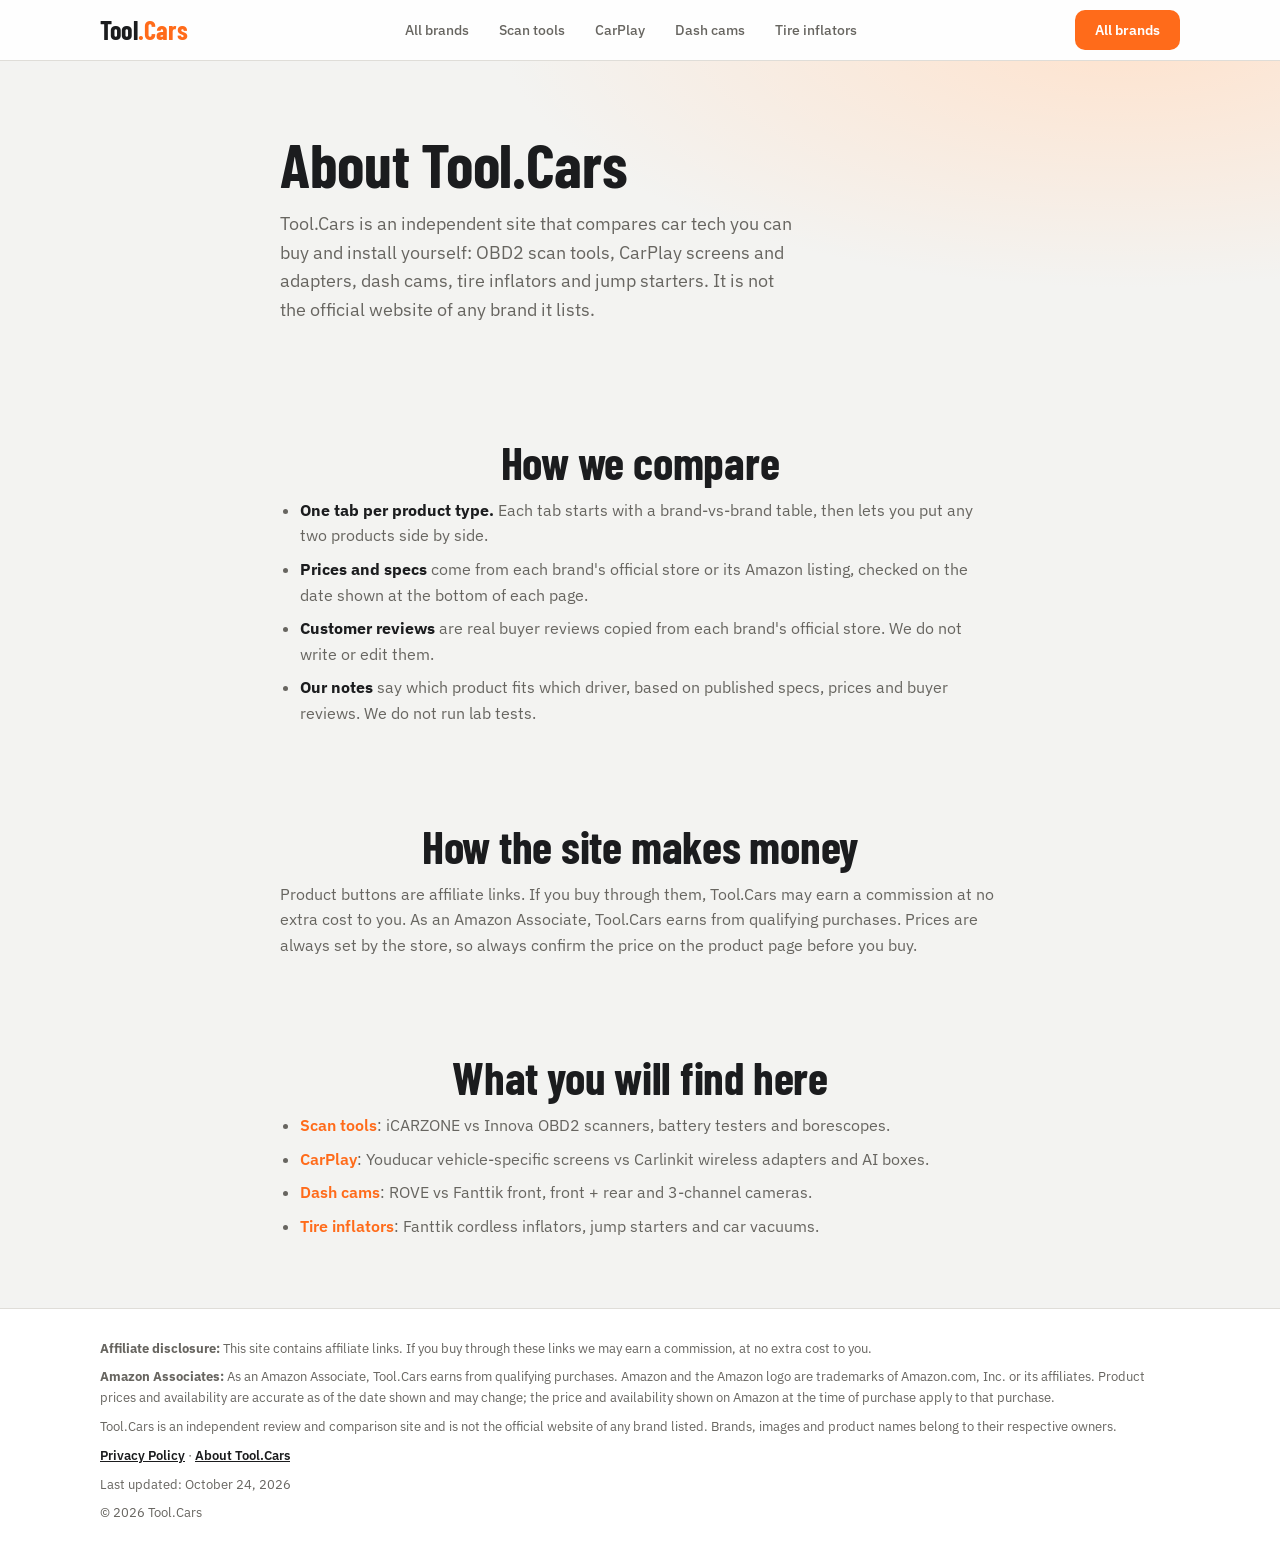
<file: about/index.html>
<!DOCTYPE html>
<html lang="en">
<head>
<meta charset="utf-8">
<meta name="viewport" content="width=device-width, initial-scale=1">
<link rel="icon" type="image/svg+xml" href="/assets/img/logo-t.svg"><link rel="icon" type="image/png" sizes="512x512" href="/assets/img/logo-t-512.png"><link rel="apple-touch-icon" href="/assets/img/logo-t-512.png">
<title>About Tool.Cars – How We Compare Car Tech | Tool.Cars</title>
<meta name="description" content="Who runs Tool.Cars, how products are picked and compared, where prices, specs and reviews come from, and how the site earns affiliate commissions.">
<!-- Google tag (gtag.js) -->
<script async src="https://www.googletagmanager.com/gtag/js?id=AW-18429283112"></script>
<script>
  window.dataLayer = window.dataLayer || [];
  function gtag(){dataLayer.push(arguments);}
  gtag('js', new Date());

  gtag('config', 'AW-18429283112');
</script>
<style>
:root{--a:#ff6b1a;--a-d:#e85a0c;--a-l:#2a1a10;--ink:#f3f4f6;--mut:#9aa1ad;--bg:#0e1015;--card:#171a21;--line:#272c37}
*{box-sizing:border-box;margin:0}
html{scroll-behavior:smooth}
body{font-family:system-ui,-apple-system,"Segoe UI",Roboto,sans-serif;color:var(--ink);background:var(--bg);line-height:1.6}
a{color:inherit;text-decoration:none}
.wrap{max-width:1120px;margin:0 auto;padding:0 20px}
header{position:sticky;top:0;background:rgba(14,16,21,.9);backdrop-filter:blur(8px);border-bottom:1px solid var(--line);z-index:5}
header .wrap{display:flex;justify-content:space-between;align-items:center;height:60px}
.logo{font-weight:800;font-size:22px;letter-spacing:.5px}.logo span{color:var(--a)}
.btn{display:inline-block;background:var(--a);color:#fff;padding:13px 28px;border-radius:999px;font-weight:700;transition:.2s;box-shadow:0 6px 20px rgba(255,107,26,.3)}
.btn:hover{background:var(--a-d);transform:translateY(-2px)}
.btn.sm{padding:9px 20px;font-size:14px;box-shadow:none}
.btn.ghost{background:transparent;border:1px solid var(--line);box-shadow:none}
.btn.ghost:hover{background:var(--card)}
.hero{padding:56px 0 36px;background:radial-gradient(1000px 420px at 85% -10%,#3a1f0f,transparent)}
.hero .wrap{display:grid;grid-template-columns:1.05fr 1fr;gap:44px;align-items:center}
.tag{display:inline-block;background:var(--a-l);color:#ffa66b;padding:5px 16px;border-radius:999px;font-size:13px;font-weight:700}
h1{font-size:clamp(32px,5vw,52px);line-height:1.12;margin:16px 0}
h1 em{font-style:normal;color:var(--a)}
.hero p{color:var(--mut);font-size:18px;margin-bottom:26px;max-width:520px}
.cta{display:flex;gap:12px;flex-wrap:wrap}
.collage{position:relative;height:420px}
.collage img{position:absolute;object-fit:contain;padding:14px;border-radius:28px;border:6px solid var(--card);box-shadow:0 18px 40px rgba(0,0,0,.5);background:#fff}
.collage .a{width:62%;height:78%;left:0;top:0;transform:rotate(-3deg)}
.collage .b{width:54%;height:60%;right:0;bottom:0;transform:rotate(3deg)}
.perks{display:grid;grid-template-columns:repeat(4,1fr);gap:14px;padding:16px 0 12px}
.perk{background:var(--card);border:1px solid var(--line);border-radius:16px;padding:16px;font-size:14px;text-align:center}
.perk b{display:block;font-size:24px}
section{padding:44px 0}
h2{font-size:clamp(26px,3.6vw,36px);margin-bottom:8px;text-align:center}
.sub{color:var(--mut);margin:0 auto 32px;text-align:center;max-width:620px}
.pills{display:flex;gap:10px;flex-wrap:wrap;justify-content:center;margin-bottom:12px}
.pills a{background:var(--card);border:1px solid var(--line);border-radius:999px;padding:8px 18px;font-size:14px;font-weight:600;transition:.2s}
.pills a:hover{border-color:var(--a);color:var(--a)}
.cat{margin-top:44px;scroll-margin-top:80px}
.cat h3.ct{font-size:24px;display:flex;align-items:center;gap:10px}
.cat h3.ct:after{content:"";flex:1;height:1px;background:var(--line)}
.cat p.cd{color:var(--mut);font-size:15px;margin:4px 0 20px}
.grid{display:grid;grid-template-columns:repeat(auto-fill,minmax(250px,1fr));gap:22px}
.card{background:var(--card);border:1px solid var(--line);border-radius:24px;overflow:hidden;display:flex;flex-direction:column;transition:.25s}
.card:hover{box-shadow:0 16px 40px rgba(255,107,26,.25);transform:translateY(-4px);border-color:var(--a)}
.thumb{aspect-ratio:4/3;background:#fff;display:flex;align-items:center;justify-content:center;font-size:76px;position:relative;overflow:hidden}
.thumb.noimg{background:linear-gradient(135deg,#2a1a10,#1b1f29)}
.thumb img{position:absolute;inset:0;width:100%;height:100%;object-fit:contain;padding:18px;transition:.4s}
.card:hover .thumb img{transform:scale(1.05)}
.badge{position:absolute;top:14px;left:14px;background:var(--a);color:#fff;font-size:13px;font-weight:800;padding:4px 14px;border-radius:999px;z-index:1}
.body{padding:20px;display:flex;flex-direction:column;gap:8px;flex:1}
.kind{font-size:12px;font-weight:700;letter-spacing:.8px;text-transform:uppercase;color:var(--a)}
.body h4{font-size:18px;line-height:1.3}
.body ul{list-style:none;padding:0;color:var(--mut);font-size:14px;flex:1}
.body li:before{content:"✓ ";color:var(--a);font-weight:800}
.body .btn{text-align:center;margin-top:10px}
.body .pr{font-size:20px;font-weight:800}
.body .pr s{font-size:14px;color:var(--mut);font-weight:600;margin-left:4px}
.revs{display:grid;grid-template-columns:repeat(auto-fit,minmax(240px,1fr));gap:20px}
.rev{background:var(--card);border:1px solid var(--line);border-radius:22px;padding:22px;display:flex;flex-direction:column;gap:10px}
.stars{color:var(--a);letter-spacing:2px;font-size:18px}
.rev q{font-size:16px;flex:1}
.rev small{color:var(--mut);font-size:13px}
.rev small b{color:var(--ink)}
.note{text-align:center;color:var(--mut);font-size:12px;margin-top:16px}
.final{background:linear-gradient(135deg,#2a1a10,var(--card));border:1px solid var(--line);border-radius:28px;padding:44px 24px;text-align:center}
.final h2{margin-bottom:12px}
footer{border-top:1px solid var(--line);padding:30px 0;color:var(--mut);font-size:13px;margin-top:24px}
footer p{margin-bottom:8px}
footer a.pp{text-decoration:underline;font-weight:600;color:var(--ink)}
@media(max-width:760px){.hero .wrap{grid-template-columns:1fr}.collage{height:320px}.perks{grid-template-columns:1fr 1fr}.grid{grid-template-columns:1fr}}

.cmp-toggle{text-align:center;margin-top:10px}
.cmp-toggle button{font:inherit;cursor:pointer;border:0}
.cmp-panel{display:none;margin-top:26px;background:var(--card);border:1px solid var(--line);border-radius:24px;padding:22px}
.cmp-panel.open{display:block}
.cmp-panel .pills{margin-bottom:16px}
.cmp-panel .pills button{font:inherit;cursor:pointer;background:var(--bg);color:var(--ink);border:1px solid var(--line);border-radius:999px;padding:8px 18px;font-size:14px;font-weight:600;transition:.2s}
.cmp-panel .pills button:hover{border-color:var(--a);color:var(--a)}
.cmp-panel .pills button.on{background:var(--a);border-color:var(--a);color:#fff}
.cmp-scroll{overflow-x:auto;-webkit-overflow-scrolling:touch}
table.cmp{border-collapse:collapse;width:100%;min-width:860px;font-size:14px}
table.cmp th,table.cmp td{padding:12px 10px;border-bottom:1px solid var(--line);text-align:center;vertical-align:middle}
table.cmp thead th{color:var(--mut);font-size:12px;letter-spacing:.6px;text-transform:uppercase;position:sticky;top:0;background:var(--card)}
table.cmp td:first-child,table.cmp th:first-child{text-align:left;position:sticky;left:0;background:var(--card);min-width:170px}
table.cmp td:first-child b{display:block;font-size:15px}
table.cmp td:first-child small{color:var(--mut);font-size:12px}
table.cmp .y{color:#4ade80;font-weight:800}
table.cmp .n{color:var(--mut)}
table.cmp .pr{font-weight:800;white-space:nowrap}
.cmp-note{color:var(--mut);font-size:12px;margin-top:12px;text-align:center}

/* nav */
header .wrap{gap:12px}
nav.top{display:flex;gap:4px;font-size:14px;font-weight:600}
nav.top a{padding:6px 12px;border-radius:999px;color:var(--mut)}
nav.top a:hover{color:var(--ink)}
nav.top a.on{color:var(--ink);background:var(--card);border:1px solid var(--line)}

/* head-to-head */
.presets{display:flex;gap:8px;flex-wrap:wrap;justify-content:center;margin-bottom:20px}
.presets button{font:inherit;color:inherit;cursor:pointer;background:var(--card);border:1px solid var(--line);border-radius:999px;padding:7px 16px;font-size:14px;font-weight:600;transition:.2s}
.presets button:hover{border-color:var(--a);color:var(--a)}
.presets button.on{background:var(--a);border-color:var(--a);color:#fff}
.h2h{display:grid;grid-template-columns:1fr 56px 1fr;gap:14px;align-items:stretch}
.vs{display:flex;align-items:center;justify-content:center}
.vs span{width:52px;height:52px;border-radius:50%;background:var(--a);display:flex;align-items:center;justify-content:center;font-weight:800;box-shadow:0 0 0 6px var(--a-l)}
.side{background:var(--card);border:1px solid var(--line);border-radius:22px;padding:16px;display:flex;flex-direction:column;gap:10px;min-width:0}
.side select{font:inherit;color:var(--ink);background:var(--bg);border:1px solid var(--line);border-radius:12px;padding:9px 10px;font-size:14px;width:100%;cursor:pointer}
.side select:focus{outline:2px solid var(--a);outline-offset:1px}
.pc-img{aspect-ratio:4/3;background:#fff;border-radius:16px;overflow:hidden;display:flex;align-items:center;justify-content:center}
.pc-img img{width:100%;height:100%;object-fit:contain;padding:16px}
.pc-name{font-weight:700;font-size:16px;line-height:1.35;min-height:2.7em}
.pc-price{font-size:24px;font-weight:800}
.h2h-wrap{overflow-x:auto;-webkit-overflow-scrolling:touch;margin-top:18px;background:var(--card);border:1px solid var(--line);border-radius:22px}
table.h2ht{border-collapse:collapse;width:100%;min-width:520px;font-size:15px}
table.h2ht th,table.h2ht td{padding:12px 16px;border-bottom:1px solid var(--line);text-align:center;vertical-align:middle;width:40%}
table.h2ht tr:last-child th,table.h2ht tr:last-child td{border-bottom:0}
table.h2ht th{text-align:left;color:var(--mut);font-weight:600;font-size:13px;letter-spacing:.4px;text-transform:uppercase;width:20%}
table.h2ht td.win{color:#4ade80;font-weight:800}
table.h2ht td.win:after{content:" ★";font-size:12px}
table.h2ht .y{color:#4ade80;font-weight:800}
table.h2ht .n{color:var(--mut)}
.allspecs{margin-top:26px;text-align:center}
.allspecs summary{display:inline-block;cursor:pointer;border:1px solid var(--line);border-radius:999px;padding:9px 20px;font-weight:700;font-size:14px;list-style:none}
.allspecs summary::-webkit-details-marker{display:none}
.allspecs summary:hover{background:var(--card)}
.allspecs[open] summary{margin-bottom:6px}
.allspecs .cmp-panel{text-align:left}
@media(max-width:760px){.h2h{grid-template-columns:1fr 1fr}.vs{display:none}.pc-price{font-size:20px}.pc-name{font-size:14px}}
/* mobile: brand switcher + clear section bands */
nav.top a b{display:none}
section[id],.cat{scroll-margin-top:72px}
@media(max-width:860px){
  header .wrap{flex-wrap:wrap;height:auto;padding-top:10px;row-gap:8px}
  header .wrap>.logo{flex:1}
  nav.top{order:3;width:100%;gap:6px;padding-bottom:10px;overflow-x:auto}
  nav.top a,nav.top a:not(.on){display:flex;flex-direction:column;justify-content:center;align-items:center;flex:1;min-width:0;text-align:center;white-space:nowrap;line-height:1.2;padding:7px 8px;background:var(--card);border:1px solid var(--line);border-radius:14px;color:var(--ink)}
  nav.top a.on{background:var(--a);border-color:var(--a);color:#fff}
  nav.top a b{display:block;font-size:14px}
  nav.top a b+span{font-size:11px;font-weight:600;opacity:.75}
  nav.top a:first-child{flex:0 0 auto;padding:7px 12px}
  section[id],.cat{scroll-margin-top:130px}
}
@media(max-width:760px){
  .collage{height:240px}
  main>section{padding:36px 0}
  main>section:not(.hero){border-top:1px solid var(--line)}
  main>section:nth-of-type(even){background:#12151c}
  main>section:not(.hero) h2{padding-bottom:12px;position:relative}
  main>section:not(.hero) h2:after{content:"";position:absolute;left:50%;bottom:0;width:44px;height:3px;margin-left:-22px;border-radius:3px;background:var(--a)}
  .sub{margin-bottom:24px}
}
</style>
<link rel="preconnect" href="https://fonts.googleapis.com">
<link rel="preconnect" href="https://fonts.gstatic.com" crossorigin>
<link rel="stylesheet" href="https://fonts.googleapis.com/css2?family=Barlow+Condensed:wght@600;700&family=IBM+Plex+Mono:wght@500&family=IBM+Plex+Sans:wght@400;500;600&display=swap">
<link rel="stylesheet" href="../assets/css/site.css">
<script>try{if(sessionStorage.getItem("tc-transit")){document.documentElement.classList.add("tc-arrive");setTimeout(function(){document.documentElement.classList.remove("tc-arrive")},3000)}}catch(e){}</script>
  <!-- Lasso click tracking -->
  <script type="text/javascript" src="https://js.codedrink.com/snippet.min.js" defer></script>
  <script type="text/javascript" defer>
    document.addEventListener("LSAFFEventLoaded", function(e) { e.detail.init(); });
  </script>
<style>
.about{max-width:760px}
.hero .wrap.about{display:block}
.hero .about p{margin-top:16px}
.about h2{margin:8px 0 12px}
.about p,.about li{color:var(--mut)}
.about ul{padding-left:20px;display:grid;gap:8px}
.about b{color:var(--ink)}
.about .tabs a{color:var(--a);font-weight:600}
</style>
<script type="application/ld+json" id="ld-main">
{
 "@context": "https://schema.org",
 "@graph": [
  {
   "@type": "AboutPage",
   "@id": "https://tool.goldenpasss.com/about/#page",
   "url": "https://tool.goldenpasss.com/about/",
   "name": "About Tool.Cars – How We Compare Car Tech | Tool.Cars",
   "description": "Who runs Tool.Cars, how products are picked and compared, where prices, specs and reviews come from, and how the site earns affiliate commissions.",
   "dateModified": "2026-10-24",
   "isPartOf": {
    "@id": "https://tool.goldenpasss.com/#site"
   },
   "publisher": {
    "@id": "https://tool.goldenpasss.com/#org"
   }
  },
  {
   "@type": "BreadcrumbList",
   "itemListElement": [
    {
     "@type": "ListItem",
     "position": 1,
     "name": "Tool.Cars",
     "item": "https://tool.goldenpasss.com/"
    },
    {
     "@type": "ListItem",
     "position": 2,
     "name": "About",
     "item": "https://tool.goldenpasss.com/about/"
    }
   ]
  }
 ]
}
</script>
<meta id="og-type" property="og:type" content="website">
<meta id="og-site" property="og:site_name" content="Tool.Cars">
<meta id="og-title" property="og:title" content="About Tool.Cars – How We Compare Car Tech | Tool.Cars">
<meta id="og-desc" property="og:description" content="Who runs Tool.Cars, how products are picked and compared, where prices, specs and reviews come from, and how the site earns affiliate commissions.">
<meta id="og-url" property="og:url" content="https://tool.goldenpasss.com/about/">
<meta id="og-img" property="og:image" content="https://tool.goldenpasss.com/assets/img/logo-t-512.png">
<meta id="tw-card" name="twitter:card" content="summary_large_image">
<link rel="canonical" id="canonical" href="https://tool.goldenpasss.com/about/">
</head>
<body>

<header><div class="wrap">
  <a class="logo" href="../">Tool<span>.Cars</span></a>
  <nav class="top">
    <a href="../"><span>All brands</span></a>
    <a href="../icarzone/"><span>Scan tools</span></a>
    <a href="../carplay-screen/"><span>CarPlay</span></a>
    <a href="../dash-cams/"><span>Dash cams</span></a>
    <a href="../tire-inflators/"><span>Tire inflators</span></a>
  </nav>
  <a class="btn sm" href="../">All brands</a>
</div></header>

<main>
<section class="hero"><div class="wrap about">
  <h1>About <em>Tool.Cars</em></h1>
  <p>Tool.Cars is an independent site that compares car tech you can buy and install yourself: OBD2 scan tools, CarPlay screens and adapters, dash cams, tire inflators and jump starters. It is not the official website of any brand it lists.</p>
</div></section>

<section><div class="wrap about">
  <h2>How we compare</h2>
  <ul>
    <li><b>One tab per product type.</b> Each tab starts with a brand-vs-brand table, then lets you put any two products side by side.</li>
    <li><b>Prices and specs</b> come from each brand's official store or its Amazon listing, checked on the date shown at the bottom of each page.</li>
    <li><b>Customer reviews</b> are real buyer reviews copied from each brand's official store. We do not write or edit them.</li>
    <li><b>Our notes</b> say which product fits which driver, based on published specs, prices and buyer reviews. We do not run lab tests.</li>
  </ul>
</div></section>

<section><div class="wrap about">
  <h2>How the site makes money</h2>
  <p>Product buttons are affiliate links. If you buy through them, Tool.Cars may earn a commission at no extra cost to you. As an Amazon Associate, Tool.Cars earns from qualifying purchases. Prices are always set by the store, so always confirm the price on the product page before you buy.</p>
</div></section>

<section><div class="wrap about">
  <h2>What you will find here</h2>
  <ul class="tabs">
    <li><a href="../icarzone/">Scan tools</a>: iCARZONE vs Innova OBD2 scanners, battery testers and borescopes.</li>
    <li><a href="../carplay-screen/">CarPlay</a>: Youducar vehicle-specific screens vs Carlinkit wireless adapters and AI boxes.</li>
    <li><a href="../dash-cams/">Dash cams</a>: ROVE vs Fanttik front, front + rear and 3-channel cameras.</li>
    <li><a href="../tire-inflators/">Tire inflators</a>: Fanttik cordless inflators, jump starters and car vacuums.</li>
  </ul>
</div></section>
</main>

<footer><div class="wrap">
  <p><b>Affiliate disclosure:</b> This site contains affiliate links. If you buy through these links we may earn a commission, at no extra cost to you.</p>
  <p><b>Amazon Associates:</b> As an Amazon Associate, Tool.Cars earns from qualifying purchases. Amazon and the Amazon logo are trademarks of Amazon.com, Inc. or its affiliates. Product prices and availability are accurate as of the date shown and may change; the price and availability shown on Amazon at the time of purchase apply to that purchase.</p>
  <p>Tool.Cars is an independent review and comparison site and is not the official website of any brand listed. Brands, images and product names belong to their respective owners.</p>
  <p><a class="pp" href="https://www.termsfeed.com/live/6e161ee9-1a39-40c5-96cf-be90dc41183e" target="_blank" rel="noopener">Privacy Policy</a> · <a class="pp" href="../about/">About Tool.Cars</a></p>
  <p>Last updated: <time datetime="2026-10-24">October 24, 2026</time></p>
  <p>© <span id="y">2026</span> Tool.Cars</p>
</div></footer>

<script src="../assets/js/gsap.min.js" defer></script>
<script src="../assets/js/transit.js" defer></script>
</body>
</html>
</file>
<file: assets/css/site.css>
/* Tool.Cars shared look – loaded AFTER each page's own <style>, so it wins on equal selectors.
   Studio white like the hero car's backdrop, graphite ink, safety orange for actions,
   red only for faults, blue only for screens/electrics. */
:root{
  --bg:#f3f3f1; --card:#ffffff; --panel:#ffffff; --panel-2:#ebeae6; --line:#dfddd8;
  --ink:#1b1c1e; --mut:#676560;
  --a:#ff6b1a; --a-d:#e5590b; --a-ink:#c2480a; --a-l:#ffe9db;
  --fault:#e3241b; --elec:#1e88ff; --ok:#15803d;
  --f-display:"Barlow Condensed","Arial Narrow",Impact,sans-serif;
  --f-body:"IBM Plex Sans",system-ui,-apple-system,"Segoe UI",Roboto,sans-serif;
  --f-mono:"IBM Plex Mono",ui-monospace,Consolas,monospace;
  color-scheme:light;
}
body{font-family:var(--f-body);color:var(--ink);background:var(--bg);-webkit-font-smoothing:antialiased}
::selection{background:var(--a-l)}
a:focus-visible,button:focus-visible,select:focus-visible,input:focus-visible,[tabindex]:focus-visible{outline:2px solid var(--a);outline-offset:3px}

/* headings: condensed, sentence case, tight */
h1,h2,h3{font-family:var(--f-display);font-weight:700;text-transform:none;letter-spacing:-.005em;text-wrap:balance}
h1{line-height:.98}
h2{line-height:1.02}
h1 em,h2 em{color:inherit;font-style:normal}
.hero h1{font-size:clamp(40px,5.4vw,62px)}
main h2{font-size:clamp(32px,4.2vw,46px)}
.cat h3.ct{font-size:28px}

/* header + brand tabs: identical on every page */
header{background:rgba(255,255,255,.9);backdrop-filter:saturate(1.4) blur(10px);-webkit-backdrop-filter:saturate(1.4) blur(10px);border-bottom:1px solid var(--line)}
.logo{font-family:var(--f-display);font-weight:700;font-size:26px;letter-spacing:.2px;text-transform:none;color:var(--ink)}
.logo span{color:var(--a)}
nav.top{font-family:var(--f-body);font-weight:500}
nav.top a{color:var(--mut);border-radius:8px;border:1px solid transparent;background:none}
nav.top a:hover{color:var(--ink);background:var(--panel-2)}
nav.top a.on{color:var(--ink);background:var(--card);border:1px solid var(--line);box-shadow:inset 0 -2px 0 var(--a)}

/* buttons */
.btn{border-radius:10px;box-shadow:none;font-weight:600}
.btn:hover{transform:none;background:var(--a-d)}
.btn.ghost{background:var(--card);border:1px solid var(--line);color:var(--ink)}
.btn.ghost:hover{background:var(--panel-2)}

/* brand pages: hero, surfaces, accents */
.hero{background:radial-gradient(900px 380px at 88% -12%,#ffe2cc,transparent 70%)}
.tag{background:var(--a-l);color:var(--a-ink);border-radius:8px;font-weight:600}
.hero p,.sub,.lead{color:var(--mut)}
.collage img,.gal .main{border-color:#fff;box-shadow:0 22px 40px -22px rgba(40,30,20,.45),0 0 0 1px var(--line)}
.perk,.card,.side,.rev,.feat,.box,.faq details,.cmp-panel,.h2h-wrap,.cmp-scroll{background:var(--card);border-color:var(--line)}
.perk{box-shadow:none}
.card:hover{box-shadow:0 18px 36px -20px rgba(255,107,26,.55);transform:translateY(-3px)}
.thumb.noimg{background:linear-gradient(135deg,#ffe9db,#f1efea)}
.badge.r{background:var(--ink);border-color:var(--ink)}
.vs span{color:#fff;box-shadow:0 0 0 6px var(--a-l)}
.final{background:linear-gradient(135deg,#ffe9db,#fff 70%);border-color:#f3d4bf}
.coupon{background:linear-gradient(135deg,#fff1e6,#fff);border-color:var(--a)}
.coupon code{color:var(--a-ink)}
.side select,.pickers select,.tools input,.tools select,.cmp-panel .pills button{background:var(--card);color:var(--ink);border-color:var(--line)}
table.cmp thead th,table.cmp td:first-child,table.cmp th:first-child{background:var(--card)}
table.h2ht td.win,table.h2ht .y,table.cmp .y,.y{color:var(--ok)}
.stars{color:var(--a)}
footer{background:var(--card);border-top:1px solid var(--line)}
footer a.pp{color:var(--ink)}

@media(max-width:860px){
  nav.top a,nav.top a:not(.on),nav.top a.on{background:var(--card);border:1px solid var(--line);border-radius:10px;color:var(--ink);box-shadow:none}
  nav.top a.on{background:var(--ink);border-color:var(--ink);color:#fff;box-shadow:inset 0 -3px 0 var(--a)}
}
@media(max-width:760px){
  main>section:nth-of-type(even){background:#ebeae6}
}

/* ---------- page transition veil (assets/js/transit.js) ---------- */
html.tc-arrive::after{content:"";position:fixed;inset:0;background:#fff;z-index:9998}
.tc-veil{position:fixed;inset:0;z-index:9999;pointer-events:none;visibility:hidden}
.tc-veil.on{visibility:visible;pointer-events:auto}
.tc-sheet{position:absolute;inset:0;background:#fff;clip-path:circle(0px at 50% 50%)}
.tc-bar{position:absolute;left:0;right:0;bottom:0;height:4px;background:var(--a);transform-origin:left;transform:scaleX(0)}
.tc-label{position:absolute;left:16px;right:16px;top:60%;text-align:center;overflow:hidden;font:700 clamp(26px,4vw,40px)/1.1 var(--f-display);color:var(--ink)}
.tc-label span{display:inline-block}
.tc-fly{position:fixed;display:none;border-radius:16px;overflow:hidden;background:#fff;box-shadow:0 30px 60px -28px rgba(40,30,20,.5),0 0 0 1px var(--line);will-change:transform,left,top,width,height}
.tc-fly img{width:100%;height:100%;object-fit:contain;padding:6%;display:block}
.tc-fly.cover img{object-fit:cover;padding:0}
@media(prefers-reduced-motion:reduce){.tc-veil{display:none}}

/* ---------- FAQ, "last updated" and our-notes blocks (shared) ---------- */
.faq{max-width:760px;margin:0 auto;display:flex;flex-direction:column;gap:12px}
.faq details{border:1px solid var(--line);border-radius:16px;padding:16px 20px}
.faq summary{cursor:pointer;font-weight:700}
.faq p{color:var(--mut);margin-top:8px;font-size:15px}
.updated{display:block;color:var(--mut);font-size:13px;margin-top:10px}
.notes{max-width:760px;margin:0 auto;display:flex;flex-direction:column;gap:10px;color:var(--mut);font-size:15.5px}
.notes b{color:var(--ink)}
/* five product tabs: on phones each tab keeps its full label and the row scrolls sideways */
@media(max-width:860px){
  nav.top a,nav.top a:not(.on),nav.top a.on{flex:0 0 auto;min-width:max-content;padding:7px 12px}
  nav.top{scrollbar-width:none}
  nav.top::-webkit-scrollbar{display:none}
}

/* FAQ: two columns on wide screens, one on phones */
@media(min-width:861px){.faq{max-width:1100px;display:grid;grid-template-columns:1fr 1fr;align-items:start}}
</file>
